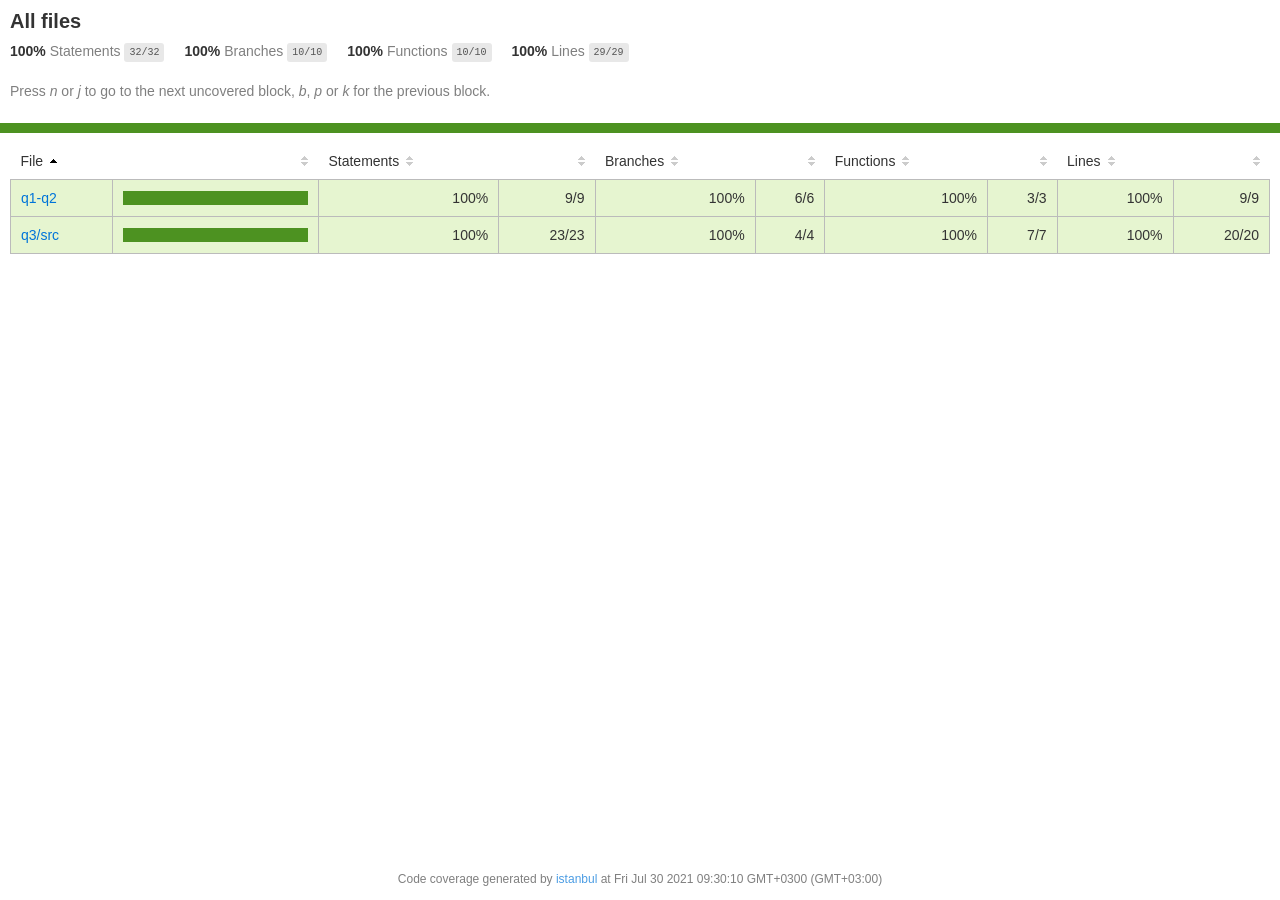
<file: week-5-testing/coverage/lcov-report/index.html>
<!doctype html>
<html lang="en">

<head>
    <title>Code coverage report for All files</title>
    <meta charset="utf-8" />
    <link rel="stylesheet" href="prettify.css" />
    <link rel="stylesheet" href="base.css" />
    <link rel="shortcut icon" type="image/x-icon" href="favicon.png" />
    <meta name="viewport" content="width=device-width, initial-scale=1" />
    <style type='text/css'>
        .coverage-summary .sorter {
            background-image: url(sort-arrow-sprite.png);
        }
    </style>
</head>
    
<body>
<div class='wrapper'>
    <div class='pad1'>
        <h1>All files</h1>
        <div class='clearfix'>
            
            <div class='fl pad1y space-right2'>
                <span class="strong">100% </span>
                <span class="quiet">Statements</span>
                <span class='fraction'>32/32</span>
            </div>
        
            
            <div class='fl pad1y space-right2'>
                <span class="strong">100% </span>
                <span class="quiet">Branches</span>
                <span class='fraction'>10/10</span>
            </div>
        
            
            <div class='fl pad1y space-right2'>
                <span class="strong">100% </span>
                <span class="quiet">Functions</span>
                <span class='fraction'>10/10</span>
            </div>
        
            
            <div class='fl pad1y space-right2'>
                <span class="strong">100% </span>
                <span class="quiet">Lines</span>
                <span class='fraction'>29/29</span>
            </div>
        
            
        </div>
        <p class="quiet">
            Press <em>n</em> or <em>j</em> to go to the next uncovered block, <em>b</em>, <em>p</em> or <em>k</em> for the previous block.
        </p>
    </div>
    <div class='status-line high'></div>
    <div class="pad1">
<table class="coverage-summary">
<thead>
<tr>
   <th data-col="file" data-fmt="html" data-html="true" class="file">File</th>
   <th data-col="pic" data-type="number" data-fmt="html" data-html="true" class="pic"></th>
   <th data-col="statements" data-type="number" data-fmt="pct" class="pct">Statements</th>
   <th data-col="statements_raw" data-type="number" data-fmt="html" class="abs"></th>
   <th data-col="branches" data-type="number" data-fmt="pct" class="pct">Branches</th>
   <th data-col="branches_raw" data-type="number" data-fmt="html" class="abs"></th>
   <th data-col="functions" data-type="number" data-fmt="pct" class="pct">Functions</th>
   <th data-col="functions_raw" data-type="number" data-fmt="html" class="abs"></th>
   <th data-col="lines" data-type="number" data-fmt="pct" class="pct">Lines</th>
   <th data-col="lines_raw" data-type="number" data-fmt="html" class="abs"></th>
</tr>
</thead>
<tbody><tr>
	<td class="file high" data-value="q1-q2"><a href="q1-q2/index.html">q1-q2</a></td>
	<td data-value="100" class="pic high">
	<div class="chart"><div class="cover-fill cover-full" style="width: 100%"></div><div class="cover-empty" style="width: 0%"></div></div>
	</td>
	<td data-value="100" class="pct high">100%</td>
	<td data-value="9" class="abs high">9/9</td>
	<td data-value="100" class="pct high">100%</td>
	<td data-value="6" class="abs high">6/6</td>
	<td data-value="100" class="pct high">100%</td>
	<td data-value="3" class="abs high">3/3</td>
	<td data-value="100" class="pct high">100%</td>
	<td data-value="9" class="abs high">9/9</td>
	</tr>

<tr>
	<td class="file high" data-value="q3/src"><a href="q3/src/index.html">q3/src</a></td>
	<td data-value="100" class="pic high">
	<div class="chart"><div class="cover-fill cover-full" style="width: 100%"></div><div class="cover-empty" style="width: 0%"></div></div>
	</td>
	<td data-value="100" class="pct high">100%</td>
	<td data-value="23" class="abs high">23/23</td>
	<td data-value="100" class="pct high">100%</td>
	<td data-value="4" class="abs high">4/4</td>
	<td data-value="100" class="pct high">100%</td>
	<td data-value="7" class="abs high">7/7</td>
	<td data-value="100" class="pct high">100%</td>
	<td data-value="20" class="abs high">20/20</td>
	</tr>

</tbody>
</table>
</div>
                <div class='push'></div><!-- for sticky footer -->
            </div><!-- /wrapper -->
            <div class='footer quiet pad2 space-top1 center small'>
                Code coverage generated by
                <a href="https://istanbul.js.org/" target="_blank">istanbul</a>
                at Fri Jul 30 2021 09:30:10 GMT+0300 (GMT+03:00)
            </div>
        </div>
        <script src="prettify.js"></script>
        <script>
            window.onload = function () {
                prettyPrint();
            };
        </script>
        <script src="sorter.js"></script>
        <script src="block-navigation.js"></script>
    </body>
</html>
</file>
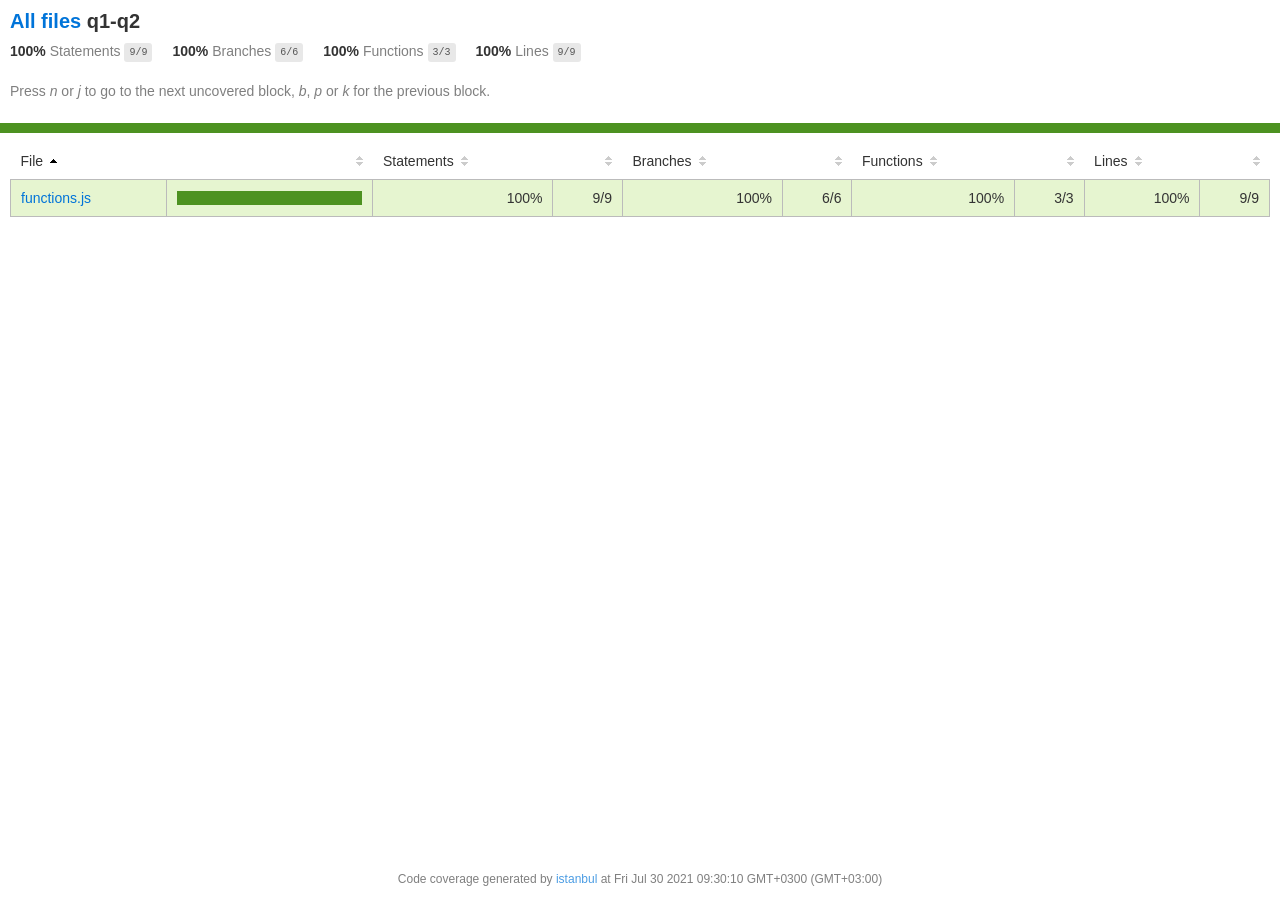
<file: week-5-testing/coverage/lcov-report/q1-q2/index.html>
<!doctype html>
<html lang="en">

<head>
    <title>Code coverage report for q1-q2</title>
    <meta charset="utf-8" />
    <link rel="stylesheet" href="../prettify.css" />
    <link rel="stylesheet" href="../base.css" />
    <link rel="shortcut icon" type="image/x-icon" href="../favicon.png" />
    <meta name="viewport" content="width=device-width, initial-scale=1" />
    <style type='text/css'>
        .coverage-summary .sorter {
            background-image: url(../sort-arrow-sprite.png);
        }
    </style>
</head>
    
<body>
<div class='wrapper'>
    <div class='pad1'>
        <h1><a href="../index.html">All files</a> q1-q2</h1>
        <div class='clearfix'>
            
            <div class='fl pad1y space-right2'>
                <span class="strong">100% </span>
                <span class="quiet">Statements</span>
                <span class='fraction'>9/9</span>
            </div>
        
            
            <div class='fl pad1y space-right2'>
                <span class="strong">100% </span>
                <span class="quiet">Branches</span>
                <span class='fraction'>6/6</span>
            </div>
        
            
            <div class='fl pad1y space-right2'>
                <span class="strong">100% </span>
                <span class="quiet">Functions</span>
                <span class='fraction'>3/3</span>
            </div>
        
            
            <div class='fl pad1y space-right2'>
                <span class="strong">100% </span>
                <span class="quiet">Lines</span>
                <span class='fraction'>9/9</span>
            </div>
        
            
        </div>
        <p class="quiet">
            Press <em>n</em> or <em>j</em> to go to the next uncovered block, <em>b</em>, <em>p</em> or <em>k</em> for the previous block.
        </p>
    </div>
    <div class='status-line high'></div>
    <div class="pad1">
<table class="coverage-summary">
<thead>
<tr>
   <th data-col="file" data-fmt="html" data-html="true" class="file">File</th>
   <th data-col="pic" data-type="number" data-fmt="html" data-html="true" class="pic"></th>
   <th data-col="statements" data-type="number" data-fmt="pct" class="pct">Statements</th>
   <th data-col="statements_raw" data-type="number" data-fmt="html" class="abs"></th>
   <th data-col="branches" data-type="number" data-fmt="pct" class="pct">Branches</th>
   <th data-col="branches_raw" data-type="number" data-fmt="html" class="abs"></th>
   <th data-col="functions" data-type="number" data-fmt="pct" class="pct">Functions</th>
   <th data-col="functions_raw" data-type="number" data-fmt="html" class="abs"></th>
   <th data-col="lines" data-type="number" data-fmt="pct" class="pct">Lines</th>
   <th data-col="lines_raw" data-type="number" data-fmt="html" class="abs"></th>
</tr>
</thead>
<tbody><tr>
	<td class="file high" data-value="functions.js"><a href="functions.js.html">functions.js</a></td>
	<td data-value="100" class="pic high">
	<div class="chart"><div class="cover-fill cover-full" style="width: 100%"></div><div class="cover-empty" style="width: 0%"></div></div>
	</td>
	<td data-value="100" class="pct high">100%</td>
	<td data-value="9" class="abs high">9/9</td>
	<td data-value="100" class="pct high">100%</td>
	<td data-value="6" class="abs high">6/6</td>
	<td data-value="100" class="pct high">100%</td>
	<td data-value="3" class="abs high">3/3</td>
	<td data-value="100" class="pct high">100%</td>
	<td data-value="9" class="abs high">9/9</td>
	</tr>

</tbody>
</table>
</div>
                <div class='push'></div><!-- for sticky footer -->
            </div><!-- /wrapper -->
            <div class='footer quiet pad2 space-top1 center small'>
                Code coverage generated by
                <a href="https://istanbul.js.org/" target="_blank">istanbul</a>
                at Fri Jul 30 2021 09:30:10 GMT+0300 (GMT+03:00)
            </div>
        </div>
        <script src="../prettify.js"></script>
        <script>
            window.onload = function () {
                prettyPrint();
            };
        </script>
        <script src="../sorter.js"></script>
        <script src="../block-navigation.js"></script>
    </body>
</html>
</file>
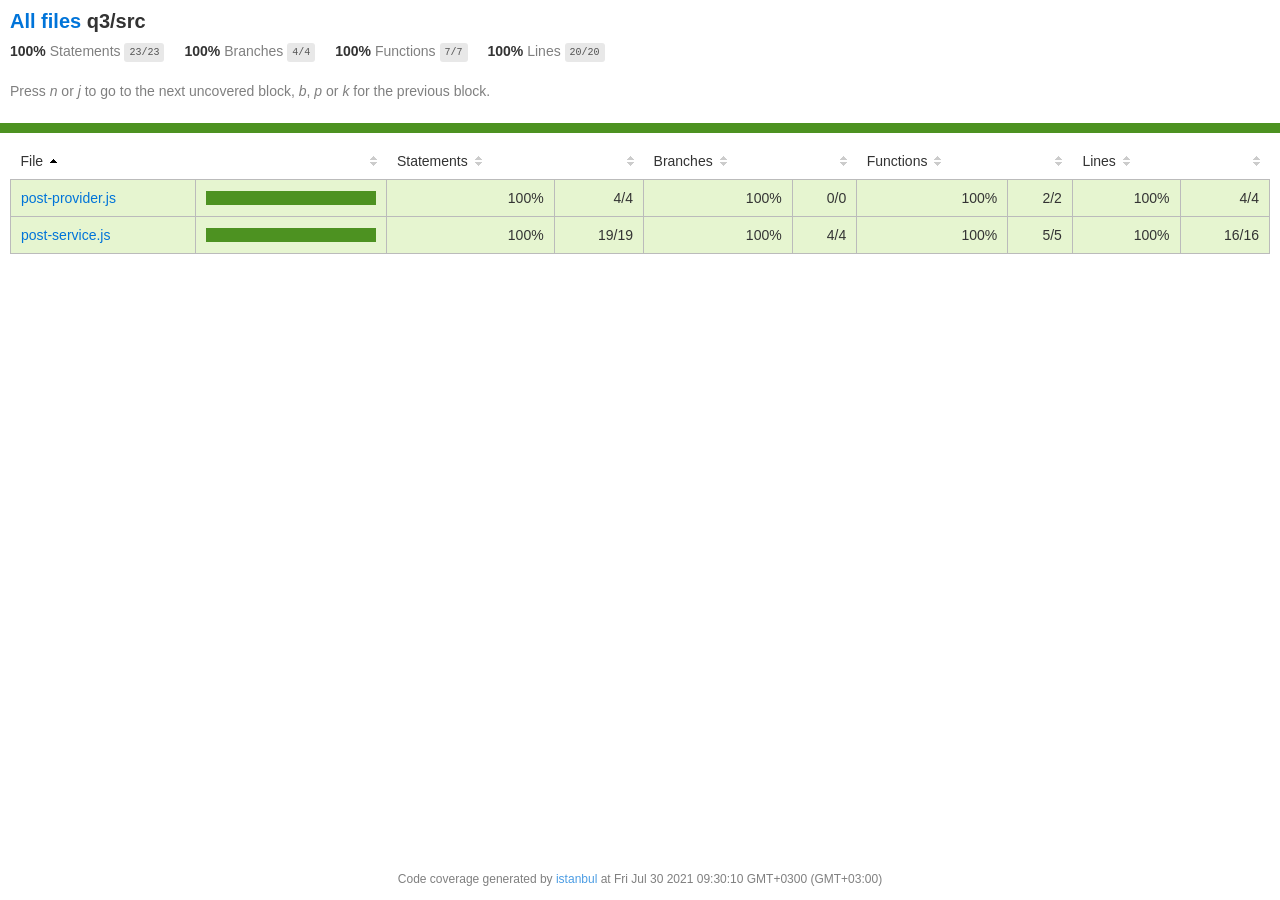
<file: week-5-testing/coverage/lcov-report/q3/src/index.html>
<!doctype html>
<html lang="en">

<head>
    <title>Code coverage report for q3/src</title>
    <meta charset="utf-8" />
    <link rel="stylesheet" href="../../prettify.css" />
    <link rel="stylesheet" href="../../base.css" />
    <link rel="shortcut icon" type="image/x-icon" href="../../favicon.png" />
    <meta name="viewport" content="width=device-width, initial-scale=1" />
    <style type='text/css'>
        .coverage-summary .sorter {
            background-image: url(../../sort-arrow-sprite.png);
        }
    </style>
</head>
    
<body>
<div class='wrapper'>
    <div class='pad1'>
        <h1><a href="../../index.html">All files</a> q3/src</h1>
        <div class='clearfix'>
            
            <div class='fl pad1y space-right2'>
                <span class="strong">100% </span>
                <span class="quiet">Statements</span>
                <span class='fraction'>23/23</span>
            </div>
        
            
            <div class='fl pad1y space-right2'>
                <span class="strong">100% </span>
                <span class="quiet">Branches</span>
                <span class='fraction'>4/4</span>
            </div>
        
            
            <div class='fl pad1y space-right2'>
                <span class="strong">100% </span>
                <span class="quiet">Functions</span>
                <span class='fraction'>7/7</span>
            </div>
        
            
            <div class='fl pad1y space-right2'>
                <span class="strong">100% </span>
                <span class="quiet">Lines</span>
                <span class='fraction'>20/20</span>
            </div>
        
            
        </div>
        <p class="quiet">
            Press <em>n</em> or <em>j</em> to go to the next uncovered block, <em>b</em>, <em>p</em> or <em>k</em> for the previous block.
        </p>
    </div>
    <div class='status-line high'></div>
    <div class="pad1">
<table class="coverage-summary">
<thead>
<tr>
   <th data-col="file" data-fmt="html" data-html="true" class="file">File</th>
   <th data-col="pic" data-type="number" data-fmt="html" data-html="true" class="pic"></th>
   <th data-col="statements" data-type="number" data-fmt="pct" class="pct">Statements</th>
   <th data-col="statements_raw" data-type="number" data-fmt="html" class="abs"></th>
   <th data-col="branches" data-type="number" data-fmt="pct" class="pct">Branches</th>
   <th data-col="branches_raw" data-type="number" data-fmt="html" class="abs"></th>
   <th data-col="functions" data-type="number" data-fmt="pct" class="pct">Functions</th>
   <th data-col="functions_raw" data-type="number" data-fmt="html" class="abs"></th>
   <th data-col="lines" data-type="number" data-fmt="pct" class="pct">Lines</th>
   <th data-col="lines_raw" data-type="number" data-fmt="html" class="abs"></th>
</tr>
</thead>
<tbody><tr>
	<td class="file high" data-value="post-provider.js"><a href="post-provider.js.html">post-provider.js</a></td>
	<td data-value="100" class="pic high">
	<div class="chart"><div class="cover-fill cover-full" style="width: 100%"></div><div class="cover-empty" style="width: 0%"></div></div>
	</td>
	<td data-value="100" class="pct high">100%</td>
	<td data-value="4" class="abs high">4/4</td>
	<td data-value="100" class="pct high">100%</td>
	<td data-value="0" class="abs high">0/0</td>
	<td data-value="100" class="pct high">100%</td>
	<td data-value="2" class="abs high">2/2</td>
	<td data-value="100" class="pct high">100%</td>
	<td data-value="4" class="abs high">4/4</td>
	</tr>

<tr>
	<td class="file high" data-value="post-service.js"><a href="post-service.js.html">post-service.js</a></td>
	<td data-value="100" class="pic high">
	<div class="chart"><div class="cover-fill cover-full" style="width: 100%"></div><div class="cover-empty" style="width: 0%"></div></div>
	</td>
	<td data-value="100" class="pct high">100%</td>
	<td data-value="19" class="abs high">19/19</td>
	<td data-value="100" class="pct high">100%</td>
	<td data-value="4" class="abs high">4/4</td>
	<td data-value="100" class="pct high">100%</td>
	<td data-value="5" class="abs high">5/5</td>
	<td data-value="100" class="pct high">100%</td>
	<td data-value="16" class="abs high">16/16</td>
	</tr>

</tbody>
</table>
</div>
                <div class='push'></div><!-- for sticky footer -->
            </div><!-- /wrapper -->
            <div class='footer quiet pad2 space-top1 center small'>
                Code coverage generated by
                <a href="https://istanbul.js.org/" target="_blank">istanbul</a>
                at Fri Jul 30 2021 09:30:10 GMT+0300 (GMT+03:00)
            </div>
        </div>
        <script src="../../prettify.js"></script>
        <script>
            window.onload = function () {
                prettyPrint();
            };
        </script>
        <script src="../../sorter.js"></script>
        <script src="../../block-navigation.js"></script>
    </body>
</html>
</file>
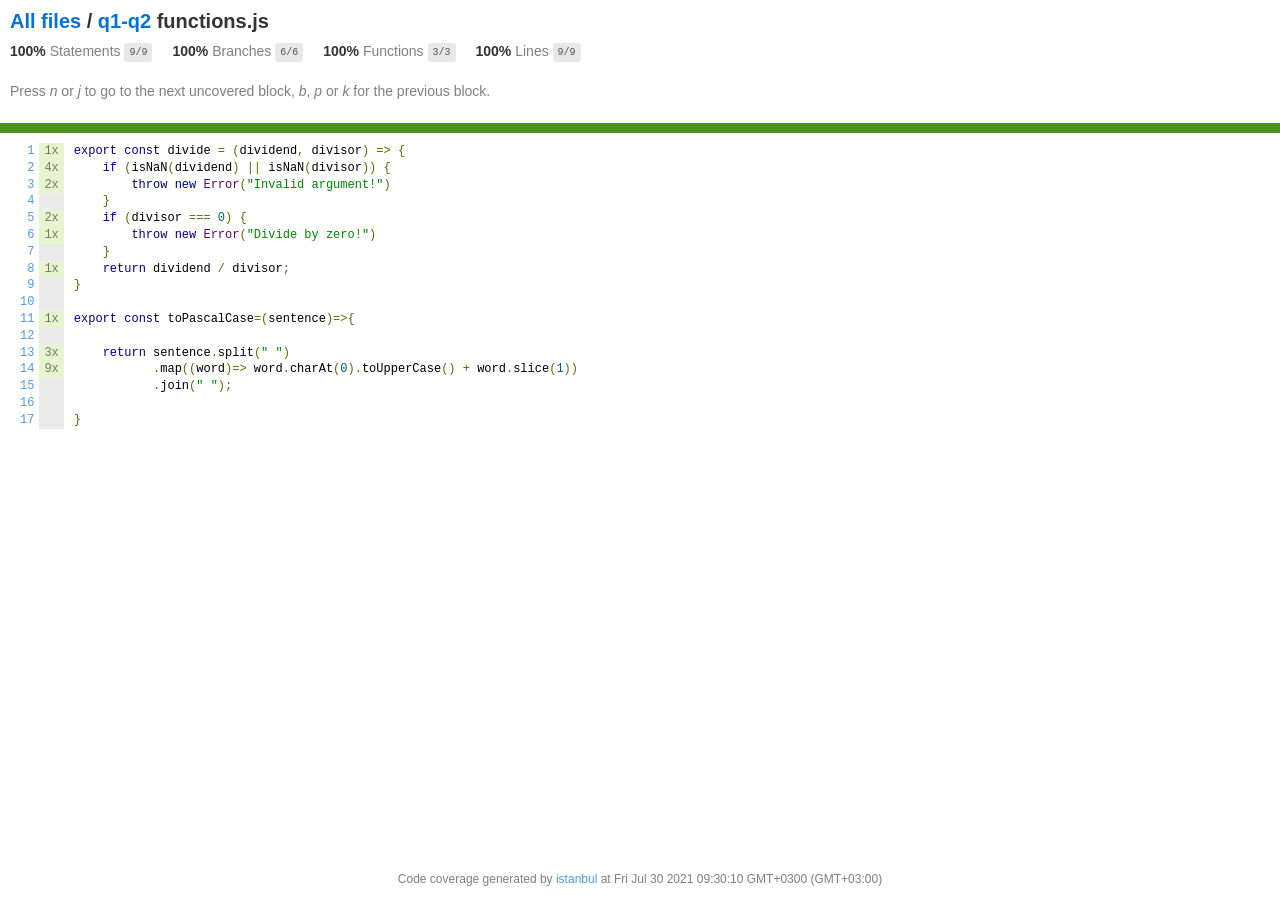
<file: week-5-testing/coverage/lcov-report/q1-q2/functions.js.html>
<!doctype html>
<html lang="en">

<head>
    <title>Code coverage report for q1-q2/functions.js</title>
    <meta charset="utf-8" />
    <link rel="stylesheet" href="../prettify.css" />
    <link rel="stylesheet" href="../base.css" />
    <link rel="shortcut icon" type="image/x-icon" href="../favicon.png" />
    <meta name="viewport" content="width=device-width, initial-scale=1" />
    <style type='text/css'>
        .coverage-summary .sorter {
            background-image: url(../sort-arrow-sprite.png);
        }
    </style>
</head>
    
<body>
<div class='wrapper'>
    <div class='pad1'>
        <h1><a href="../index.html">All files</a> / <a href="index.html">q1-q2</a> functions.js</h1>
        <div class='clearfix'>
            
            <div class='fl pad1y space-right2'>
                <span class="strong">100% </span>
                <span class="quiet">Statements</span>
                <span class='fraction'>9/9</span>
            </div>
        
            
            <div class='fl pad1y space-right2'>
                <span class="strong">100% </span>
                <span class="quiet">Branches</span>
                <span class='fraction'>6/6</span>
            </div>
        
            
            <div class='fl pad1y space-right2'>
                <span class="strong">100% </span>
                <span class="quiet">Functions</span>
                <span class='fraction'>3/3</span>
            </div>
        
            
            <div class='fl pad1y space-right2'>
                <span class="strong">100% </span>
                <span class="quiet">Lines</span>
                <span class='fraction'>9/9</span>
            </div>
        
            
        </div>
        <p class="quiet">
            Press <em>n</em> or <em>j</em> to go to the next uncovered block, <em>b</em>, <em>p</em> or <em>k</em> for the previous block.
        </p>
    </div>
    <div class='status-line high'></div>
    <pre><table class="coverage">
<tr><td class="line-count quiet"><a name='L1'></a><a href='#L1'>1</a>
<a name='L2'></a><a href='#L2'>2</a>
<a name='L3'></a><a href='#L3'>3</a>
<a name='L4'></a><a href='#L4'>4</a>
<a name='L5'></a><a href='#L5'>5</a>
<a name='L6'></a><a href='#L6'>6</a>
<a name='L7'></a><a href='#L7'>7</a>
<a name='L8'></a><a href='#L8'>8</a>
<a name='L9'></a><a href='#L9'>9</a>
<a name='L10'></a><a href='#L10'>10</a>
<a name='L11'></a><a href='#L11'>11</a>
<a name='L12'></a><a href='#L12'>12</a>
<a name='L13'></a><a href='#L13'>13</a>
<a name='L14'></a><a href='#L14'>14</a>
<a name='L15'></a><a href='#L15'>15</a>
<a name='L16'></a><a href='#L16'>16</a>
<a name='L17'></a><a href='#L17'>17</a></td><td class="line-coverage quiet"><span class="cline-any cline-yes">1x</span>
<span class="cline-any cline-yes">4x</span>
<span class="cline-any cline-yes">2x</span>
<span class="cline-any cline-neutral">&nbsp;</span>
<span class="cline-any cline-yes">2x</span>
<span class="cline-any cline-yes">1x</span>
<span class="cline-any cline-neutral">&nbsp;</span>
<span class="cline-any cline-yes">1x</span>
<span class="cline-any cline-neutral">&nbsp;</span>
<span class="cline-any cline-neutral">&nbsp;</span>
<span class="cline-any cline-yes">1x</span>
<span class="cline-any cline-neutral">&nbsp;</span>
<span class="cline-any cline-yes">3x</span>
<span class="cline-any cline-yes">9x</span>
<span class="cline-any cline-neutral">&nbsp;</span>
<span class="cline-any cline-neutral">&nbsp;</span>
<span class="cline-any cline-neutral">&nbsp;</span></td><td class="text"><pre class="prettyprint lang-js">export const divide = (dividend, divisor) =&gt; {
    if (isNaN(dividend) || isNaN(divisor)) {
        throw new Error("Invalid argument!")
    }
    if (divisor === 0) {
        throw new Error("Divide by zero!")
    }
    return dividend / divisor;
}
&nbsp;
export const toPascalCase=(sentence)=&gt;{
    
    return sentence.split(" ")
           .map((word)=&gt; word.charAt(0).toUpperCase() + word.slice(1))
           .join(" ");
    
}</pre></td></tr></table></pre>

                <div class='push'></div><!-- for sticky footer -->
            </div><!-- /wrapper -->
            <div class='footer quiet pad2 space-top1 center small'>
                Code coverage generated by
                <a href="https://istanbul.js.org/" target="_blank">istanbul</a>
                at Fri Jul 30 2021 09:30:10 GMT+0300 (GMT+03:00)
            </div>
        </div>
        <script src="../prettify.js"></script>
        <script>
            window.onload = function () {
                prettyPrint();
            };
        </script>
        <script src="../sorter.js"></script>
        <script src="../block-navigation.js"></script>
    </body>
</html>
</file>
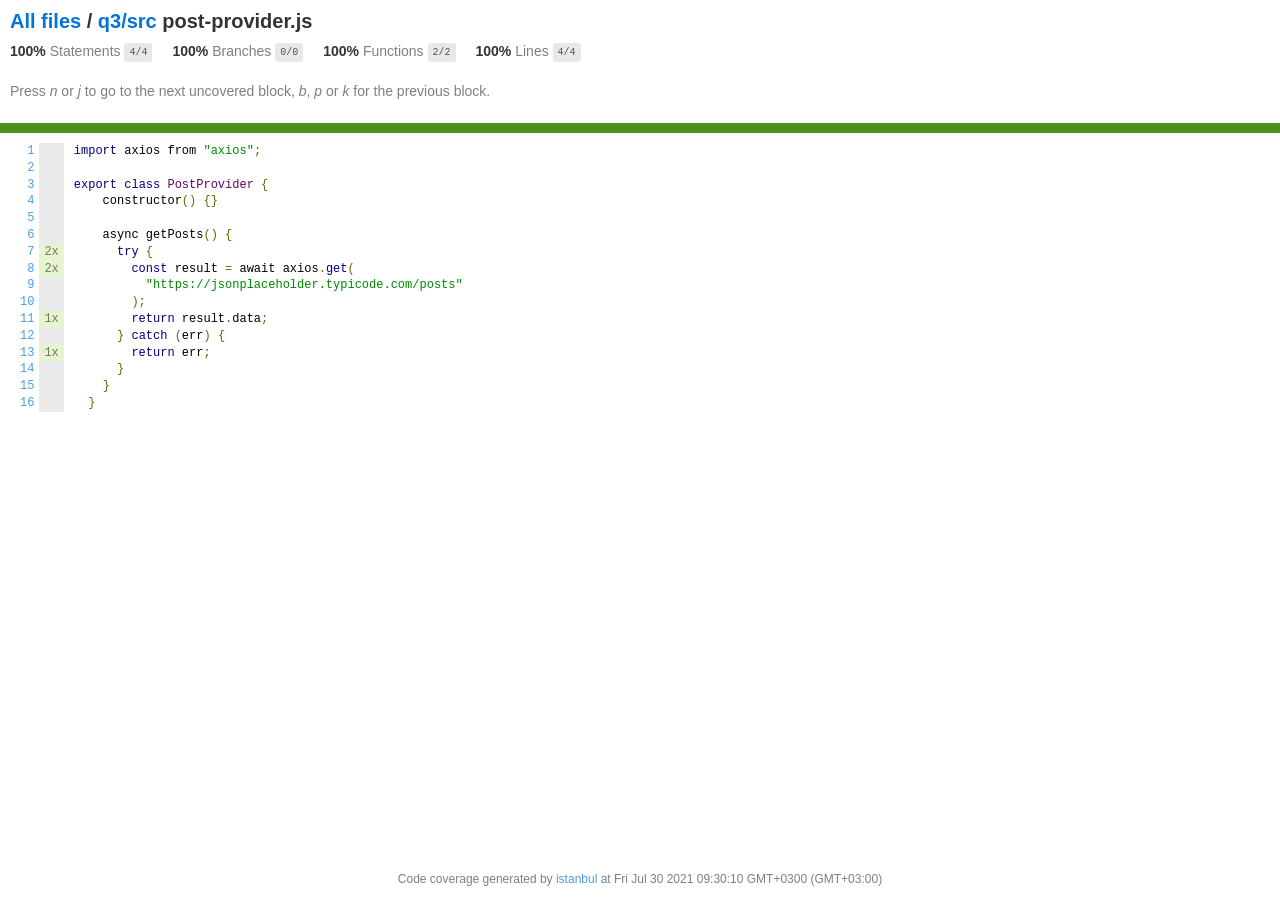
<file: week-5-testing/coverage/lcov-report/q3/src/post-provider.js.html>
<!doctype html>
<html lang="en">

<head>
    <title>Code coverage report for q3/src/post-provider.js</title>
    <meta charset="utf-8" />
    <link rel="stylesheet" href="../../prettify.css" />
    <link rel="stylesheet" href="../../base.css" />
    <link rel="shortcut icon" type="image/x-icon" href="../../favicon.png" />
    <meta name="viewport" content="width=device-width, initial-scale=1" />
    <style type='text/css'>
        .coverage-summary .sorter {
            background-image: url(../../sort-arrow-sprite.png);
        }
    </style>
</head>
    
<body>
<div class='wrapper'>
    <div class='pad1'>
        <h1><a href="../../index.html">All files</a> / <a href="index.html">q3/src</a> post-provider.js</h1>
        <div class='clearfix'>
            
            <div class='fl pad1y space-right2'>
                <span class="strong">100% </span>
                <span class="quiet">Statements</span>
                <span class='fraction'>4/4</span>
            </div>
        
            
            <div class='fl pad1y space-right2'>
                <span class="strong">100% </span>
                <span class="quiet">Branches</span>
                <span class='fraction'>0/0</span>
            </div>
        
            
            <div class='fl pad1y space-right2'>
                <span class="strong">100% </span>
                <span class="quiet">Functions</span>
                <span class='fraction'>2/2</span>
            </div>
        
            
            <div class='fl pad1y space-right2'>
                <span class="strong">100% </span>
                <span class="quiet">Lines</span>
                <span class='fraction'>4/4</span>
            </div>
        
            
        </div>
        <p class="quiet">
            Press <em>n</em> or <em>j</em> to go to the next uncovered block, <em>b</em>, <em>p</em> or <em>k</em> for the previous block.
        </p>
    </div>
    <div class='status-line high'></div>
    <pre><table class="coverage">
<tr><td class="line-count quiet"><a name='L1'></a><a href='#L1'>1</a>
<a name='L2'></a><a href='#L2'>2</a>
<a name='L3'></a><a href='#L3'>3</a>
<a name='L4'></a><a href='#L4'>4</a>
<a name='L5'></a><a href='#L5'>5</a>
<a name='L6'></a><a href='#L6'>6</a>
<a name='L7'></a><a href='#L7'>7</a>
<a name='L8'></a><a href='#L8'>8</a>
<a name='L9'></a><a href='#L9'>9</a>
<a name='L10'></a><a href='#L10'>10</a>
<a name='L11'></a><a href='#L11'>11</a>
<a name='L12'></a><a href='#L12'>12</a>
<a name='L13'></a><a href='#L13'>13</a>
<a name='L14'></a><a href='#L14'>14</a>
<a name='L15'></a><a href='#L15'>15</a>
<a name='L16'></a><a href='#L16'>16</a></td><td class="line-coverage quiet"><span class="cline-any cline-neutral">&nbsp;</span>
<span class="cline-any cline-neutral">&nbsp;</span>
<span class="cline-any cline-neutral">&nbsp;</span>
<span class="cline-any cline-neutral">&nbsp;</span>
<span class="cline-any cline-neutral">&nbsp;</span>
<span class="cline-any cline-neutral">&nbsp;</span>
<span class="cline-any cline-yes">2x</span>
<span class="cline-any cline-yes">2x</span>
<span class="cline-any cline-neutral">&nbsp;</span>
<span class="cline-any cline-neutral">&nbsp;</span>
<span class="cline-any cline-yes">1x</span>
<span class="cline-any cline-neutral">&nbsp;</span>
<span class="cline-any cline-yes">1x</span>
<span class="cline-any cline-neutral">&nbsp;</span>
<span class="cline-any cline-neutral">&nbsp;</span>
<span class="cline-any cline-neutral">&nbsp;</span></td><td class="text"><pre class="prettyprint lang-js">import axios from "axios";
&nbsp;
export class PostProvider {
    constructor() {}
  
    async getPosts() {
      try {
        const result = await axios.get(
          "https://jsonplaceholder.typicode.com/posts"
        );
        return result.data;
      } catch (err) {
        return err;
      }
    }
  }</pre></td></tr></table></pre>

                <div class='push'></div><!-- for sticky footer -->
            </div><!-- /wrapper -->
            <div class='footer quiet pad2 space-top1 center small'>
                Code coverage generated by
                <a href="https://istanbul.js.org/" target="_blank">istanbul</a>
                at Fri Jul 30 2021 09:30:10 GMT+0300 (GMT+03:00)
            </div>
        </div>
        <script src="../../prettify.js"></script>
        <script>
            window.onload = function () {
                prettyPrint();
            };
        </script>
        <script src="../../sorter.js"></script>
        <script src="../../block-navigation.js"></script>
    </body>
</html>
</file>
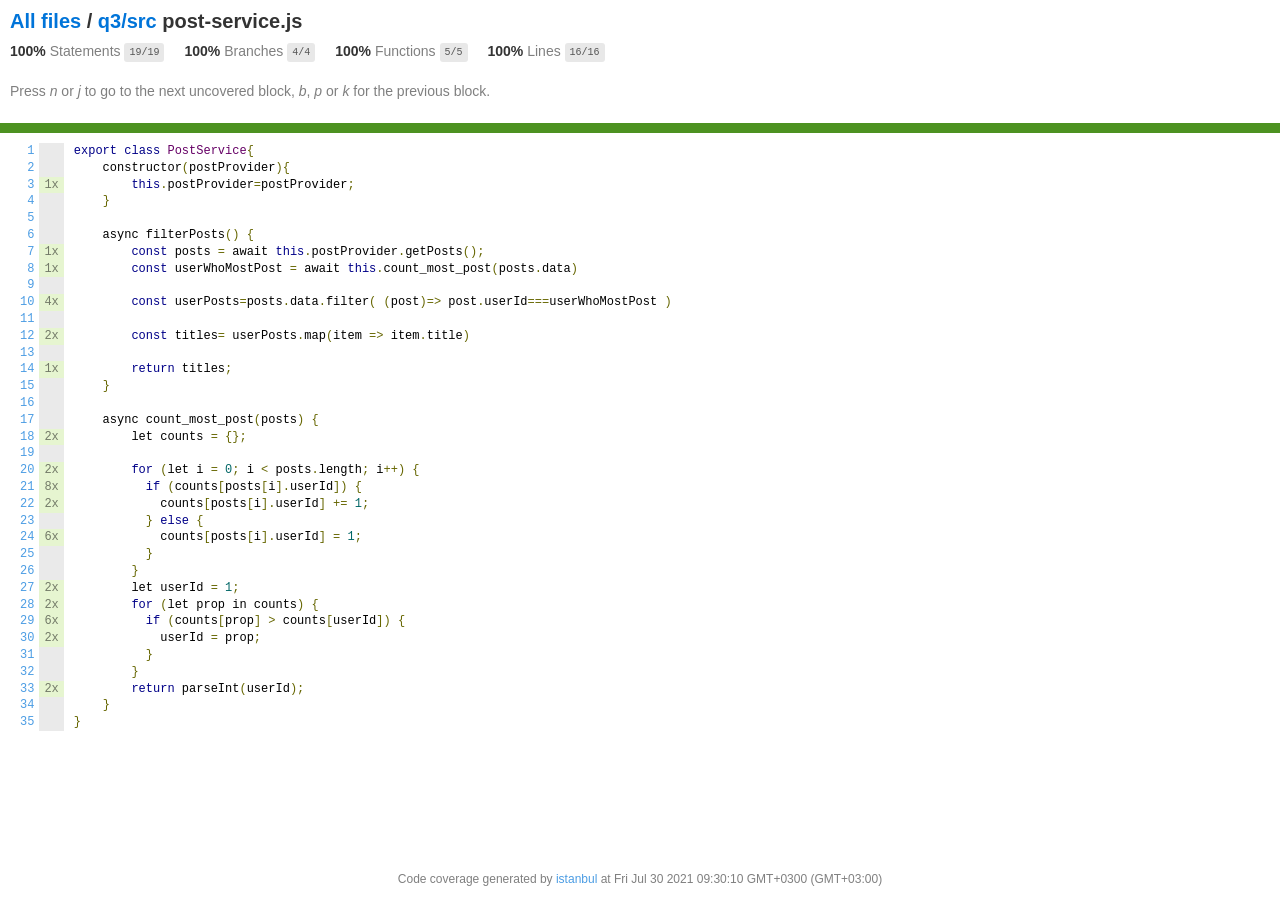
<file: week-5-testing/coverage/lcov-report/q3/src/post-service.js.html>
<!doctype html>
<html lang="en">

<head>
    <title>Code coverage report for q3/src/post-service.js</title>
    <meta charset="utf-8" />
    <link rel="stylesheet" href="../../prettify.css" />
    <link rel="stylesheet" href="../../base.css" />
    <link rel="shortcut icon" type="image/x-icon" href="../../favicon.png" />
    <meta name="viewport" content="width=device-width, initial-scale=1" />
    <style type='text/css'>
        .coverage-summary .sorter {
            background-image: url(../../sort-arrow-sprite.png);
        }
    </style>
</head>
    
<body>
<div class='wrapper'>
    <div class='pad1'>
        <h1><a href="../../index.html">All files</a> / <a href="index.html">q3/src</a> post-service.js</h1>
        <div class='clearfix'>
            
            <div class='fl pad1y space-right2'>
                <span class="strong">100% </span>
                <span class="quiet">Statements</span>
                <span class='fraction'>19/19</span>
            </div>
        
            
            <div class='fl pad1y space-right2'>
                <span class="strong">100% </span>
                <span class="quiet">Branches</span>
                <span class='fraction'>4/4</span>
            </div>
        
            
            <div class='fl pad1y space-right2'>
                <span class="strong">100% </span>
                <span class="quiet">Functions</span>
                <span class='fraction'>5/5</span>
            </div>
        
            
            <div class='fl pad1y space-right2'>
                <span class="strong">100% </span>
                <span class="quiet">Lines</span>
                <span class='fraction'>16/16</span>
            </div>
        
            
        </div>
        <p class="quiet">
            Press <em>n</em> or <em>j</em> to go to the next uncovered block, <em>b</em>, <em>p</em> or <em>k</em> for the previous block.
        </p>
    </div>
    <div class='status-line high'></div>
    <pre><table class="coverage">
<tr><td class="line-count quiet"><a name='L1'></a><a href='#L1'>1</a>
<a name='L2'></a><a href='#L2'>2</a>
<a name='L3'></a><a href='#L3'>3</a>
<a name='L4'></a><a href='#L4'>4</a>
<a name='L5'></a><a href='#L5'>5</a>
<a name='L6'></a><a href='#L6'>6</a>
<a name='L7'></a><a href='#L7'>7</a>
<a name='L8'></a><a href='#L8'>8</a>
<a name='L9'></a><a href='#L9'>9</a>
<a name='L10'></a><a href='#L10'>10</a>
<a name='L11'></a><a href='#L11'>11</a>
<a name='L12'></a><a href='#L12'>12</a>
<a name='L13'></a><a href='#L13'>13</a>
<a name='L14'></a><a href='#L14'>14</a>
<a name='L15'></a><a href='#L15'>15</a>
<a name='L16'></a><a href='#L16'>16</a>
<a name='L17'></a><a href='#L17'>17</a>
<a name='L18'></a><a href='#L18'>18</a>
<a name='L19'></a><a href='#L19'>19</a>
<a name='L20'></a><a href='#L20'>20</a>
<a name='L21'></a><a href='#L21'>21</a>
<a name='L22'></a><a href='#L22'>22</a>
<a name='L23'></a><a href='#L23'>23</a>
<a name='L24'></a><a href='#L24'>24</a>
<a name='L25'></a><a href='#L25'>25</a>
<a name='L26'></a><a href='#L26'>26</a>
<a name='L27'></a><a href='#L27'>27</a>
<a name='L28'></a><a href='#L28'>28</a>
<a name='L29'></a><a href='#L29'>29</a>
<a name='L30'></a><a href='#L30'>30</a>
<a name='L31'></a><a href='#L31'>31</a>
<a name='L32'></a><a href='#L32'>32</a>
<a name='L33'></a><a href='#L33'>33</a>
<a name='L34'></a><a href='#L34'>34</a>
<a name='L35'></a><a href='#L35'>35</a></td><td class="line-coverage quiet"><span class="cline-any cline-neutral">&nbsp;</span>
<span class="cline-any cline-neutral">&nbsp;</span>
<span class="cline-any cline-yes">1x</span>
<span class="cline-any cline-neutral">&nbsp;</span>
<span class="cline-any cline-neutral">&nbsp;</span>
<span class="cline-any cline-neutral">&nbsp;</span>
<span class="cline-any cline-yes">1x</span>
<span class="cline-any cline-yes">1x</span>
<span class="cline-any cline-neutral">&nbsp;</span>
<span class="cline-any cline-yes">4x</span>
<span class="cline-any cline-neutral">&nbsp;</span>
<span class="cline-any cline-yes">2x</span>
<span class="cline-any cline-neutral">&nbsp;</span>
<span class="cline-any cline-yes">1x</span>
<span class="cline-any cline-neutral">&nbsp;</span>
<span class="cline-any cline-neutral">&nbsp;</span>
<span class="cline-any cline-neutral">&nbsp;</span>
<span class="cline-any cline-yes">2x</span>
<span class="cline-any cline-neutral">&nbsp;</span>
<span class="cline-any cline-yes">2x</span>
<span class="cline-any cline-yes">8x</span>
<span class="cline-any cline-yes">2x</span>
<span class="cline-any cline-neutral">&nbsp;</span>
<span class="cline-any cline-yes">6x</span>
<span class="cline-any cline-neutral">&nbsp;</span>
<span class="cline-any cline-neutral">&nbsp;</span>
<span class="cline-any cline-yes">2x</span>
<span class="cline-any cline-yes">2x</span>
<span class="cline-any cline-yes">6x</span>
<span class="cline-any cline-yes">2x</span>
<span class="cline-any cline-neutral">&nbsp;</span>
<span class="cline-any cline-neutral">&nbsp;</span>
<span class="cline-any cline-yes">2x</span>
<span class="cline-any cline-neutral">&nbsp;</span>
<span class="cline-any cline-neutral">&nbsp;</span></td><td class="text"><pre class="prettyprint lang-js">export class PostService{
    constructor(postProvider){
        this.postProvider=postProvider;
    }
&nbsp;
    async filterPosts() {
        const posts = await this.postProvider.getPosts();
        const userWhoMostPost = await this.count_most_post(posts.data)
&nbsp;
        const userPosts=posts.data.filter( (post)=&gt; post.userId===userWhoMostPost )
&nbsp;
        const titles= userPosts.map(item =&gt; item.title)
&nbsp;
        return titles;
    }
&nbsp;
    async count_most_post(posts) {
        let counts = {};
&nbsp;
        for (let i = 0; i &lt; posts.length; i++) {
          if (counts[posts[i].userId]) {
            counts[posts[i].userId] += 1;
          } else {
            counts[posts[i].userId] = 1;
          }
        }
        let userId = 1;
        for (let prop in counts) {
          if (counts[prop] &gt; counts[userId]) {
            userId = prop;
          }
        }
        return parseInt(userId);
    }
}</pre></td></tr></table></pre>

                <div class='push'></div><!-- for sticky footer -->
            </div><!-- /wrapper -->
            <div class='footer quiet pad2 space-top1 center small'>
                Code coverage generated by
                <a href="https://istanbul.js.org/" target="_blank">istanbul</a>
                at Fri Jul 30 2021 09:30:10 GMT+0300 (GMT+03:00)
            </div>
        </div>
        <script src="../../prettify.js"></script>
        <script>
            window.onload = function () {
                prettyPrint();
            };
        </script>
        <script src="../../sorter.js"></script>
        <script src="../../block-navigation.js"></script>
    </body>
</html>
</file>
<file: week-5-testing/coverage/lcov-report/prettify.css>
.pln{color:#000}@media screen{.str{color:#080}.kwd{color:#008}.com{color:#800}.typ{color:#606}.lit{color:#066}.pun,.opn,.clo{color:#660}.tag{color:#008}.atn{color:#606}.atv{color:#080}.dec,.var{color:#606}.fun{color:red}}@media print,projection{.str{color:#060}.kwd{color:#006;font-weight:bold}.com{color:#600;font-style:italic}.typ{color:#404;font-weight:bold}.lit{color:#044}.pun,.opn,.clo{color:#440}.tag{color:#006;font-weight:bold}.atn{color:#404}.atv{color:#060}}pre.prettyprint{padding:2px;border:1px solid #888}ol.linenums{margin-top:0;margin-bottom:0}li.L0,li.L1,li.L2,li.L3,li.L5,li.L6,li.L7,li.L8{list-style-type:none}li.L1,li.L3,li.L5,li.L7,li.L9{background:#eee}
</file>
<file: week-5-testing/coverage/lcov-report/base.css>
body, html {
  margin:0; padding: 0;
  height: 100%;
}
body {
    font-family: Helvetica Neue, Helvetica, Arial;
    font-size: 14px;
    color:#333;
}
.small { font-size: 12px; }
*, *:after, *:before {
  -webkit-box-sizing:border-box;
     -moz-box-sizing:border-box;
          box-sizing:border-box;
  }
h1 { font-size: 20px; margin: 0;}
h2 { font-size: 14px; }
pre {
    font: 12px/1.4 Consolas, "Liberation Mono", Menlo, Courier, monospace;
    margin: 0;
    padding: 0;
    -moz-tab-size: 2;
    -o-tab-size:  2;
    tab-size: 2;
}
a { color:#0074D9; text-decoration:none; }
a:hover { text-decoration:underline; }
.strong { font-weight: bold; }
.space-top1 { padding: 10px 0 0 0; }
.pad2y { padding: 20px 0; }
.pad1y { padding: 10px 0; }
.pad2x { padding: 0 20px; }
.pad2 { padding: 20px; }
.pad1 { padding: 10px; }
.space-left2 { padding-left:55px; }
.space-right2 { padding-right:20px; }
.center { text-align:center; }
.clearfix { display:block; }
.clearfix:after {
  content:'';
  display:block;
  height:0;
  clear:both;
  visibility:hidden;
  }
.fl { float: left; }
@media only screen and (max-width:640px) {
  .col3 { width:100%; max-width:100%; }
  .hide-mobile { display:none!important; }
}

.quiet {
  color: #7f7f7f;
  color: rgba(0,0,0,0.5);
}
.quiet a { opacity: 0.7; }

.fraction {
  font-family: Consolas, 'Liberation Mono', Menlo, Courier, monospace;
  font-size: 10px;
  color: #555;
  background: #E8E8E8;
  padding: 4px 5px;
  border-radius: 3px;
  vertical-align: middle;
}

div.path a:link, div.path a:visited { color: #333; }
table.coverage {
  border-collapse: collapse;
  margin: 10px 0 0 0;
  padding: 0;
}

table.coverage td {
  margin: 0;
  padding: 0;
  vertical-align: top;
}
table.coverage td.line-count {
    text-align: right;
    padding: 0 5px 0 20px;
}
table.coverage td.line-coverage {
    text-align: right;
    padding-right: 10px;
    min-width:20px;
}

table.coverage td span.cline-any {
    display: inline-block;
    padding: 0 5px;
    width: 100%;
}
.missing-if-branch {
    display: inline-block;
    margin-right: 5px;
    border-radius: 3px;
    position: relative;
    padding: 0 4px;
    background: #333;
    color: yellow;
}

.skip-if-branch {
    display: none;
    margin-right: 10px;
    position: relative;
    padding: 0 4px;
    background: #ccc;
    color: white;
}
.missing-if-branch .typ, .skip-if-branch .typ {
    color: inherit !important;
}
.coverage-summary {
  border-collapse: collapse;
  width: 100%;
}
.coverage-summary tr { border-bottom: 1px solid #bbb; }
.keyline-all { border: 1px solid #ddd; }
.coverage-summary td, .coverage-summary th { padding: 10px; }
.coverage-summary tbody { border: 1px solid #bbb; }
.coverage-summary td { border-right: 1px solid #bbb; }
.coverage-summary td:last-child { border-right: none; }
.coverage-summary th {
  text-align: left;
  font-weight: normal;
  white-space: nowrap;
}
.coverage-summary th.file { border-right: none !important; }
.coverage-summary th.pct { }
.coverage-summary th.pic,
.coverage-summary th.abs,
.coverage-summary td.pct,
.coverage-summary td.abs { text-align: right; }
.coverage-summary td.file { white-space: nowrap;  }
.coverage-summary td.pic { min-width: 120px !important;  }
.coverage-summary tfoot td { }

.coverage-summary .sorter {
    height: 10px;
    width: 7px;
    display: inline-block;
    margin-left: 0.5em;
    background: url(sort-arrow-sprite.png) no-repeat scroll 0 0 transparent;
}
.coverage-summary .sorted .sorter {
    background-position: 0 -20px;
}
.coverage-summary .sorted-desc .sorter {
    background-position: 0 -10px;
}
.status-line {  height: 10px; }
/* yellow */
.cbranch-no { background: yellow !important; color: #111; }
/* dark red */
.red.solid, .status-line.low, .low .cover-fill { background:#C21F39 }
.low .chart { border:1px solid #C21F39 }
.highlighted,
.highlighted .cstat-no, .highlighted .fstat-no, .highlighted .cbranch-no{
  background: #C21F39 !important;
}
/* medium red */
.cstat-no, .fstat-no, .cbranch-no, .cbranch-no { background:#F6C6CE }
/* light red */
.low, .cline-no { background:#FCE1E5 }
/* light green */
.high, .cline-yes { background:rgb(230,245,208) }
/* medium green */
.cstat-yes { background:rgb(161,215,106) }
/* dark green */
.status-line.high, .high .cover-fill { background:rgb(77,146,33) }
.high .chart { border:1px solid rgb(77,146,33) }
/* dark yellow (gold) */
.status-line.medium, .medium .cover-fill { background: #f9cd0b; }
.medium .chart { border:1px solid #f9cd0b; }
/* light yellow */
.medium { background: #fff4c2; }

.cstat-skip { background: #ddd; color: #111; }
.fstat-skip { background: #ddd; color: #111 !important; }
.cbranch-skip { background: #ddd !important; color: #111; }

span.cline-neutral { background: #eaeaea; }

.coverage-summary td.empty {
    opacity: .5;
    padding-top: 4px;
    padding-bottom: 4px;
    line-height: 1;
    color: #888;
}

.cover-fill, .cover-empty {
  display:inline-block;
  height: 12px;
}
.chart {
  line-height: 0;
}
.cover-empty {
    background: white;
}
.cover-full {
    border-right: none !important;
}
pre.prettyprint {
    border: none !important;
    padding: 0 !important;
    margin: 0 !important;
}
.com { color: #999 !important; }
.ignore-none { color: #999; font-weight: normal; }

.wrapper {
  min-height: 100%;
  height: auto !important;
  height: 100%;
  margin: 0 auto -48px;
}
.footer, .push {
  height: 48px;
}
</file>
